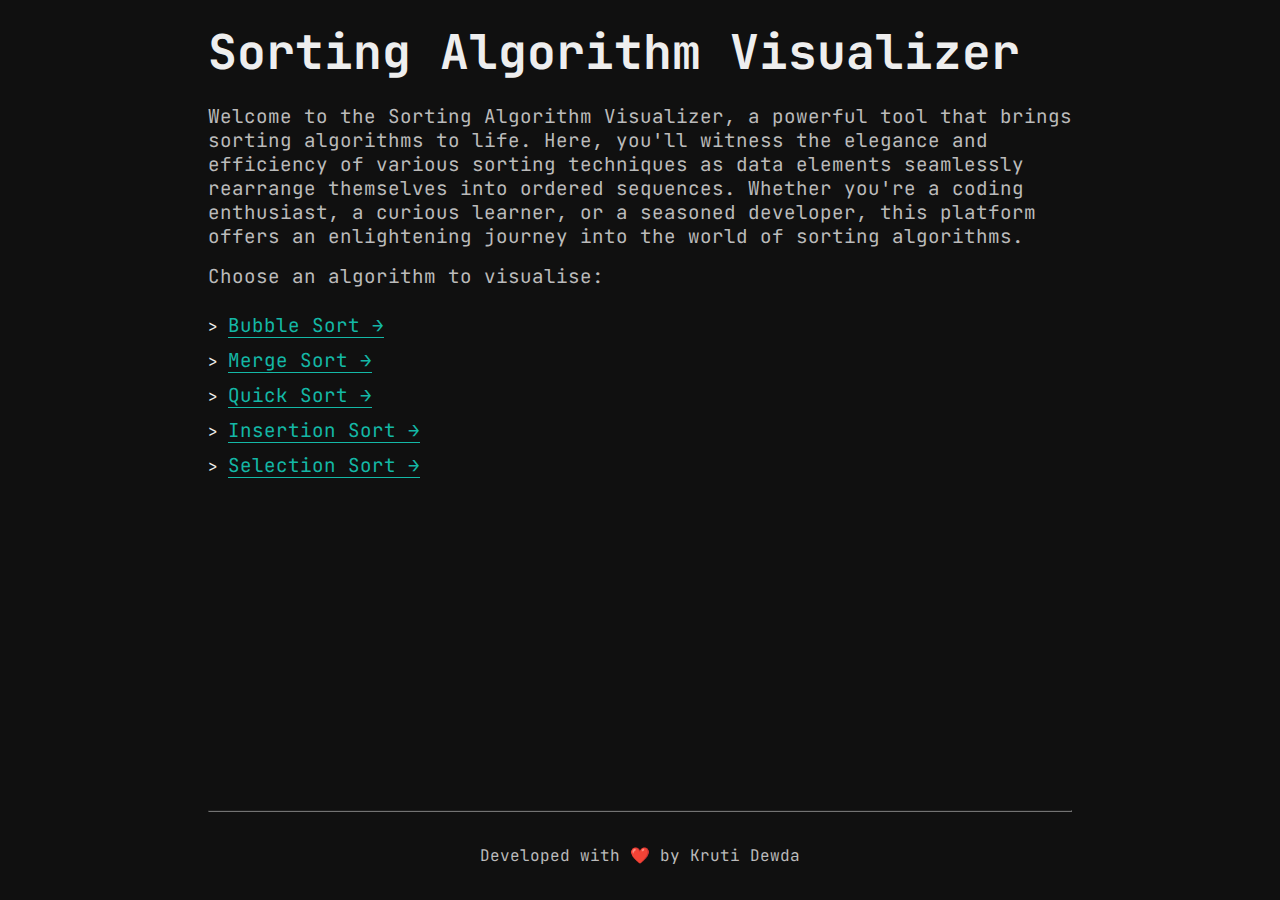
<file: index.html>
<!DOCTYPE html>
<html lang="en">

<head>
    <meta charset="UTF-8">
    <meta http-equiv="X-UA-Compatible" content="IE=edge">
    <meta name="viewport" content="width=device-width, initial-scale=1.0">
    <link rel="stylesheet" href="globals.css">
    <title>Sorting Algorithm Visualizer</title>
</head>
<style>
    .sorting-button {
        font-size: 1.2rem;
        text-underline-offset: 0.3rem;
        background-color: var(--background);
        border: none;

        text-decoration: underline;
        color: var(--primary);
        cursor: pointer;
        transition: all 0.2s ease-in-out;
    }

    @media screen and (min-width: 768px) {
        .container {
            width: 80%;
        }

    }

    ul {
        list-style: none;
        text-indent: 0;
        list-style-type: none;
        margin: 0;
        padding: 0;
    }

    li {
        margin: 0.5rem 0;
        text-indent: 0;
        padding: 0;
    }

    .sorting-button:hover {
        color: var(--secondary);
    }
</style>

<body>
    <div class="container">
        <header>
            <h1>Sorting Algorithm Visualizer</h1>
            <p class="text-muted">Welcome to the Sorting Algorithm Visualizer, a powerful tool that brings sorting
                algorithms to life.
                Here, you'll witness the elegance and efficiency of various sorting techniques as data elements
                seamlessly rearrange themselves into ordered sequences. Whether you're a coding enthusiast, a curious
                learner, or a seasoned developer, this platform offers an enlightening journey into the world of sorting
                algorithms.</p>
            <p class="text-muted">Choose an algorithm to visualise: </p>
        </header>
        <ul>
            <li>
                &gt; <button class="sorting-button" id="bubble-sort">
                    Bubble Sort &rarr;</button>
            </li>
            <li>
                &gt; <button class="sorting-button" id="merge-sort">Merge
                    Sort &rarr;</button>
            </li>
            <li>
                &gt; <button class="sorting-button" id="quick-sort">Quick
                    Sort &rarr;</button>
            </li>
            <li>
                &gt; <button class="sorting-button" id="insertion-sort">Insertion Sort &rarr;</button>
            </li>
            <li>
                &gt; <button class="sorting-button" id="selection-sort">Selection Sort &rarr;</button>
            </li>

        </ul>
        <footer>
            <hr>
            <p>Developed with ❤️ by Kruti Dewda</p>
        </footer>
    </div>
</body>
<script>
    document.getElementById("bubble-sort").addEventListener("click", () => {
        window.location.href = "bubble-sort.html";
    });
    document.getElementById("merge-sort").addEventListener("click", () => {
        window.location.href = "merge-sort.html";
    });
    document.getElementById("quick-sort").addEventListener("click", () => {
        window.location.href = "quick-sort.html";
    });
    document.getElementById("insertion-sort").addEventListener("click", () => {
        window.location.href = "insertion-sort.html";
    });
    document.getElementById("selection-sort").addEventListener("click", () => {
        window.location.href = "selection-sort.html";
    });
</script>

</html>
</file>
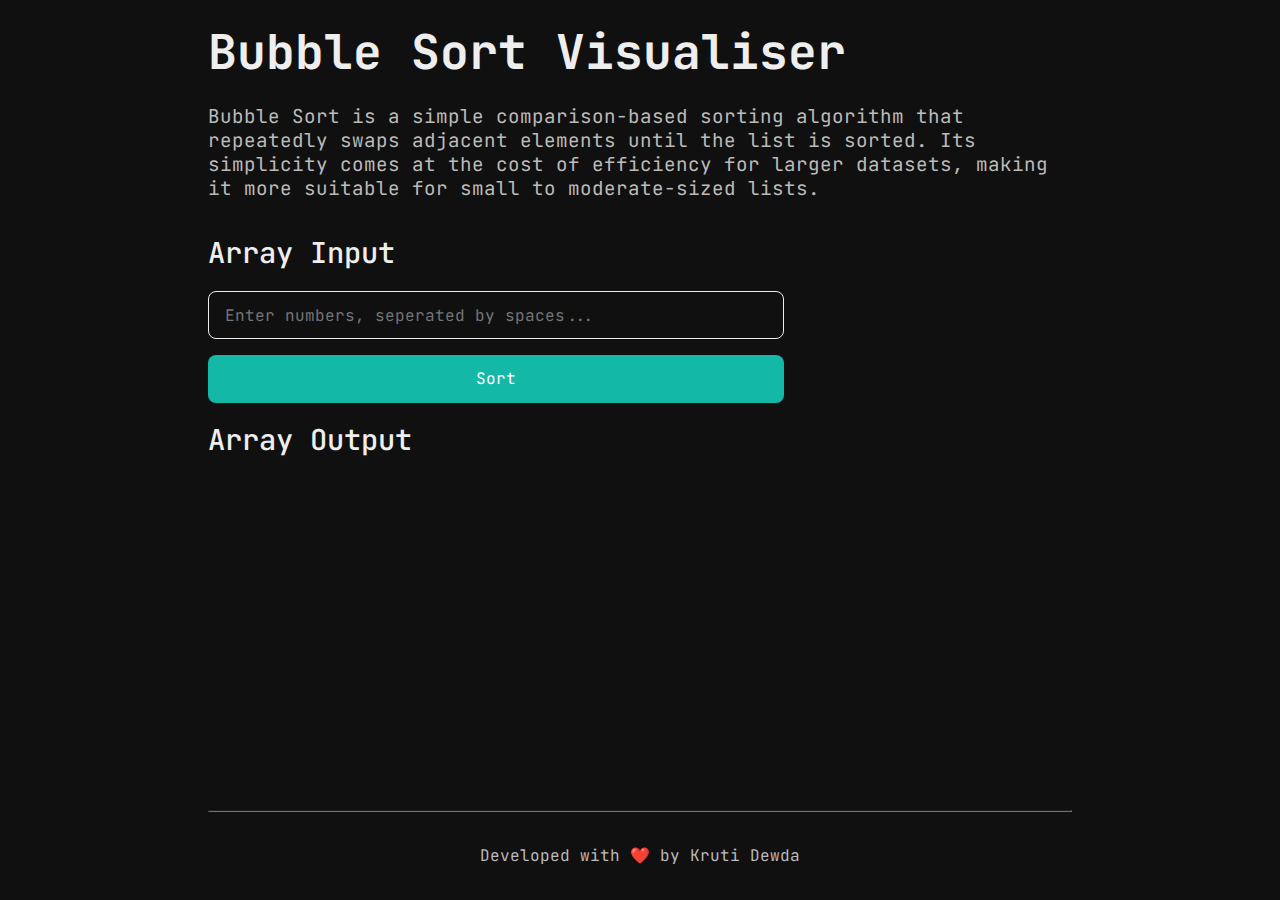
<file: bubble-sort.html>
<!DOCTYPE html>
<html lang="en">

<head>
    <meta charset="UTF-8">
    <meta http-equiv="X-UA-Compatible" content="IE=edge">
    <meta name="viewport" content="width=device-width, initial-scale=1.0">
    <link rel="stylesheet" href="globals.css">
    <title>Bubble Sort</title>
</head>

<body>
    <div class="container">
        <header>
            <h1 class="title">Bubble Sort Visualiser</h1>
            <p class="text-muted">Bubble Sort is a simple comparison-based sorting algorithm that repeatedly swaps
                adjacent
                elements until the list is sorted. Its simplicity comes at the cost of efficiency for larger datasets,
                making it more suitable for small to moderate-sized lists.</p>
        </header>
        <h2>Array Input</h2>
        <input class="array-input" id="array-input" placeholder="Enter numbers, seperated by spaces...">
        <button class="submit-array" id="submit-array">Sort</button>
        <div class="input-error" id="input-error"></div>
        <h2>Array Output</h2>
        <div class="array" id="array"></div>
        <div class="status" id="status"></div>
        <footer>
            <hr>
            <p>Developed with ❤️ by Kruti Dewda</p>
        </footer>
    </div>
    <script>
        const sleep = async (ms) => {
            return new Promise(resolve => setTimeout(resolve, ms));
        }
        const parseArrayInput = (inputStr) => {
            const tokens = inputStr.trim().split(/\s+/);
            const array = tokens.map(elem => parseFloat(elem));
            if (array.length !== tokens.length || array.some(elem => isNaN(elem)))
                return null;
            return array;
        }
        const insertArrayToHtml = (array) => {
            const html = '<div class="array-element">' +
                array.join('</div><div class="array-element">') +
                '</div>';
            document.getElementById('array').innerHTML = html;
        }
        const highlightElements = (i, j, additionalClass) => {
            const array = document.getElementById('array').children;
            array[i].classList.add(additionalClass);
            array[j].classList.add(additionalClass);
        }
        const setStatus = (status) => {
            const statusElem = document.getElementById('status');
            statusElem.innerHTML = status === 'comparing' ? 'Comparing...' : 'Swapping...';
            statusElem.className = status;
        }
        const bubbleSort = async () => {
            const array = parseArrayInput(document.getElementById('array-input').value);
            if (!array) {
                document.getElementById('input-error').innerHTML = 'Incorrect input!';
                return;
            }
            document.getElementById('input-error').innerHTML = '';
            const n = array.length;
            for (let i = n - 1; i > 0; i--)
                for (let j = 0; j < i; j++) {
                    insertArrayToHtml(array);
                    highlightElements(j, j + 1, 'compared');
                    setStatus('comparing');
                    await sleep(1000);
                    if (array[j] > array[j + 1]) {
                        [array[j], array[j + 1]] = [array[j + 1], array[j]];
                        insertArrayToHtml(array);
                        highlightElements(j, j + 1, 'swapped');
                        setStatus('swapping');
                        await sleep(1000);
                    }

                }
            insertArrayToHtml(array);
            document.getElementById('status').innerHTML = '';
        }
        document.getElementById('submit-array').addEventListener('click', bubbleSort);
    </script>
</body>

</html>
</file>
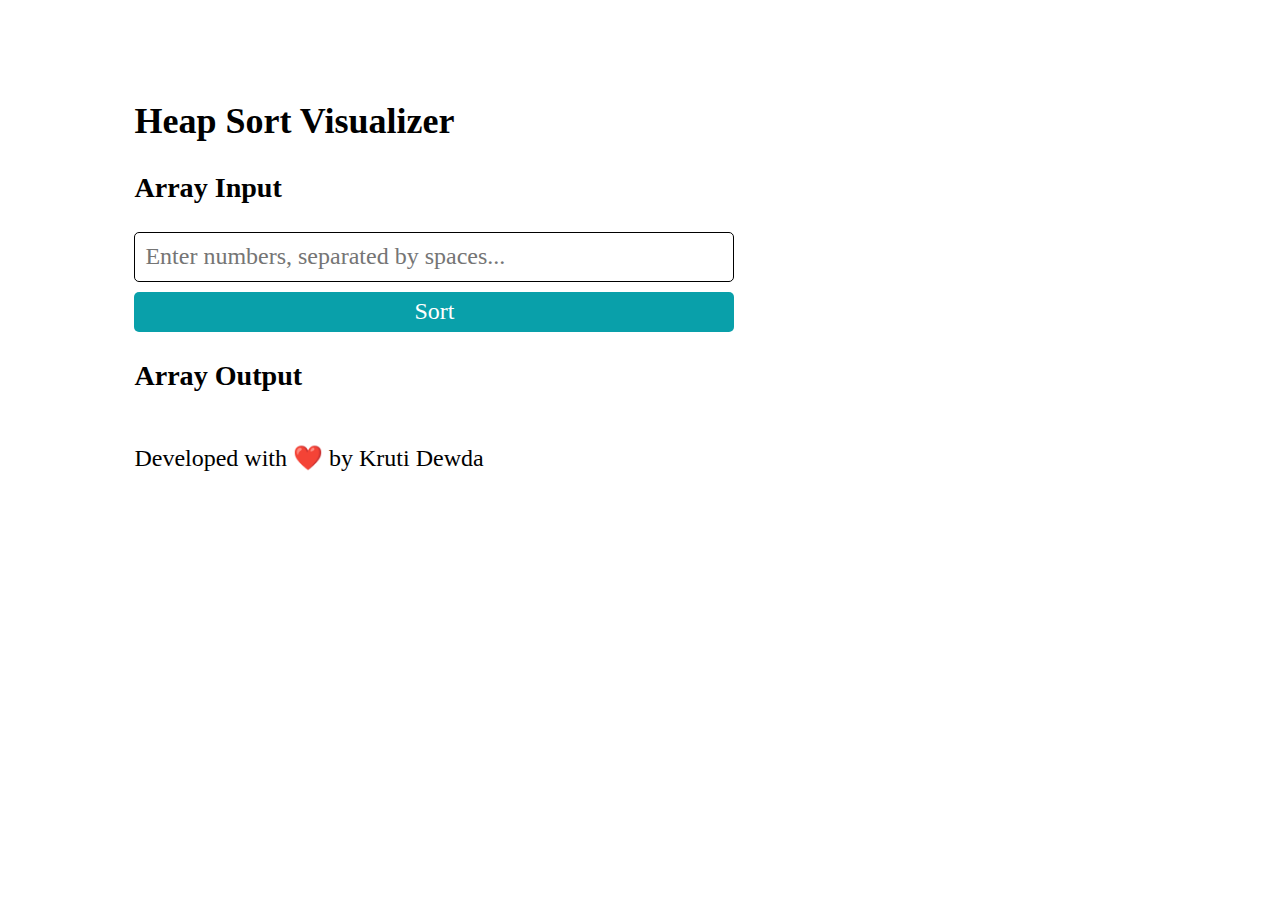
<file: heap-sort.html>
<!DOCTYPE html>
<html lang="en">
<head>
    <meta charset="UTF-8">
    <meta http-equiv="X-UA-Compatible" content="IE=edge">
    <meta name="viewport" content="width=device-width, initial-scale=1.0">
    <title>Heap Sort Visualizer</title>
</head>
<style>
    body {
        font-size: 1.5rem;
    }
    .container {
        margin-top: 100px;
        margin-right: auto;
        margin-left: auto;
        width: 80%;
        min-width: 360px;
    }
    .array-input-lable {
        display: block;
        margin-bottom: 10px;
    }
    .array-input {
        display: block;
        height: 50px;
        box-sizing: border-box;
        outline: none;
        width: 600px;
        max-width: 100%;
        padding-left: 10px;
        border-radius: 5px;
        border: 1px solid black;
        font: inherit;
        margin-bottom: 10px;
    }
    .submit-array {
        height: 40px;
        border-radius: 5px;
        border: none;
        color: white;
        background-color: #09a0aa;
        font: inherit;
        width: 600px;
        max-width: 100%;
    }
    .submit-array:hover {
        background-color: #06585e;
        transform: scale(1.02);
    }
    .array-input:focus {
        border: 1px solid #09a0aa;
        box-shadow: 0 0 5px #09a0aa;
    }
    .input-error {
        color: red;
    }
    .array {
        display: flex;
        flex-wrap: wrap;
        margin-bottom: 10px;
    }
    .array-element {
        box-sizing: border-box;
        height: 50px;
        padding: 10px;
        border: 1px solid black;
        border-radius: 5px;
        margin-right: 10px;
        margin-bottom: 10px;
    }
    .array-element.sorted {
        background-color: #8bc34a;
    }
    .array-element.comparing {
        border-color: blue;
        box-shadow: 0 0 5px blue;
    }
    .swapping {
        color: blue;
    }
</style>
<body>
    <div class="container">
        <h2>Heap Sort Visualizer</h2>
        <h3>Array Input</h3>
        <input class="array-input" id="array-input" placeholder="Enter numbers, separated by spaces...">
        <button class="submit-array" id="submit-array">Sort</button>
        <div class="input-error" id="input-error"></div>
        <h3>Array Output</h3>
        <div class="array" id="array"></div>
        <div class="status" id="status"></div>
        <p>Developed with ❤️ by Kruti Dewda</p>
    </div>
    <script>
        const sleep = async (ms) => {
            return new Promise(resolve => setTimeout(resolve, ms));
        }
        const parseArrayInput = (inputStr) => {
            const tokens = inputStr.trim().split(/\s+/);
            const array = tokens.map(elem => parseFloat(elem));
            if (array.length !== tokens.length || array.some(elem => isNaN(elem)))
                return null;
            return array;
        }
        const insertArrayToHtml = (array) => {
            const html = '<div class="array-element">' +
                array.join('</div><div class="array-element">') +
                '</div>';
            document.getElementById('array').innerHTML = html;
        }
        const highlightElements = (start, end, additionalClass) => {
            const array = document.getElementById('array').children;
            for (let i = start; i <= end; i++) {
                array[i].classList.add(additionalClass);
            }
        }
        const setStatus = (status) => {
            const statusElem = document.getElementById('status');
            statusElem.innerHTML = status === 'swapping' ? 'Swapping...' : '';
            statusElem.className = status;
        }
        const heapify = async (arr, n, i) => {
            let largest = i;
            let left = 2 * i + 1;
            let right = 2 * i + 2;

            if (left < n && arr[left] > arr[largest]) {
                largest = left;
            }

            if (right < n && arr[right] > arr[largest]) {
                largest = right;
            }

            if (largest !== i) {
                [arr[i], arr[largest]] = [arr[largest], arr[i]];
                insertArrayToHtml(arr);
                highlightElements(i, largest, 'comparing');
                setStatus('swapping');
                await sleep(1000);
                await heapify(arr, n, largest);
            }
        }
        const heapSort = async (arr) => {
            const n = arr.length;

            for (let i = Math.floor(n / 2) - 1; i >= 0; i--) {
                await heapify(arr, n, i);
            }

            for (let i = n - 1; i > 0; i--) {
                [arr[0], arr[i]] = [arr[i], arr[0]];
                insertArrayToHtml(arr);
                highlightElements(0, i, 'comparing');
                setStatus('swapping');
                await sleep(1000);
                await heapify(arr, i, 0);
            }
        }
        const heapSortWrapper = async () => {
            const array = parseArrayInput(document.getElementById('array-input').value);
            if (!array) {
                document.getElementById('input-error').innerHTML = 'Incorrect input!';
                return;
            }
            document.getElementById('input-error').innerHTML = '';
            await heapSort(array);
            insertArrayToHtml(array);
            document.getElementById('status').innerHTML = '';
        }
        document.getElementById('submit-array').addEventListener('click', heapSortWrapper);
    </script>
</body>
</html>
</file>
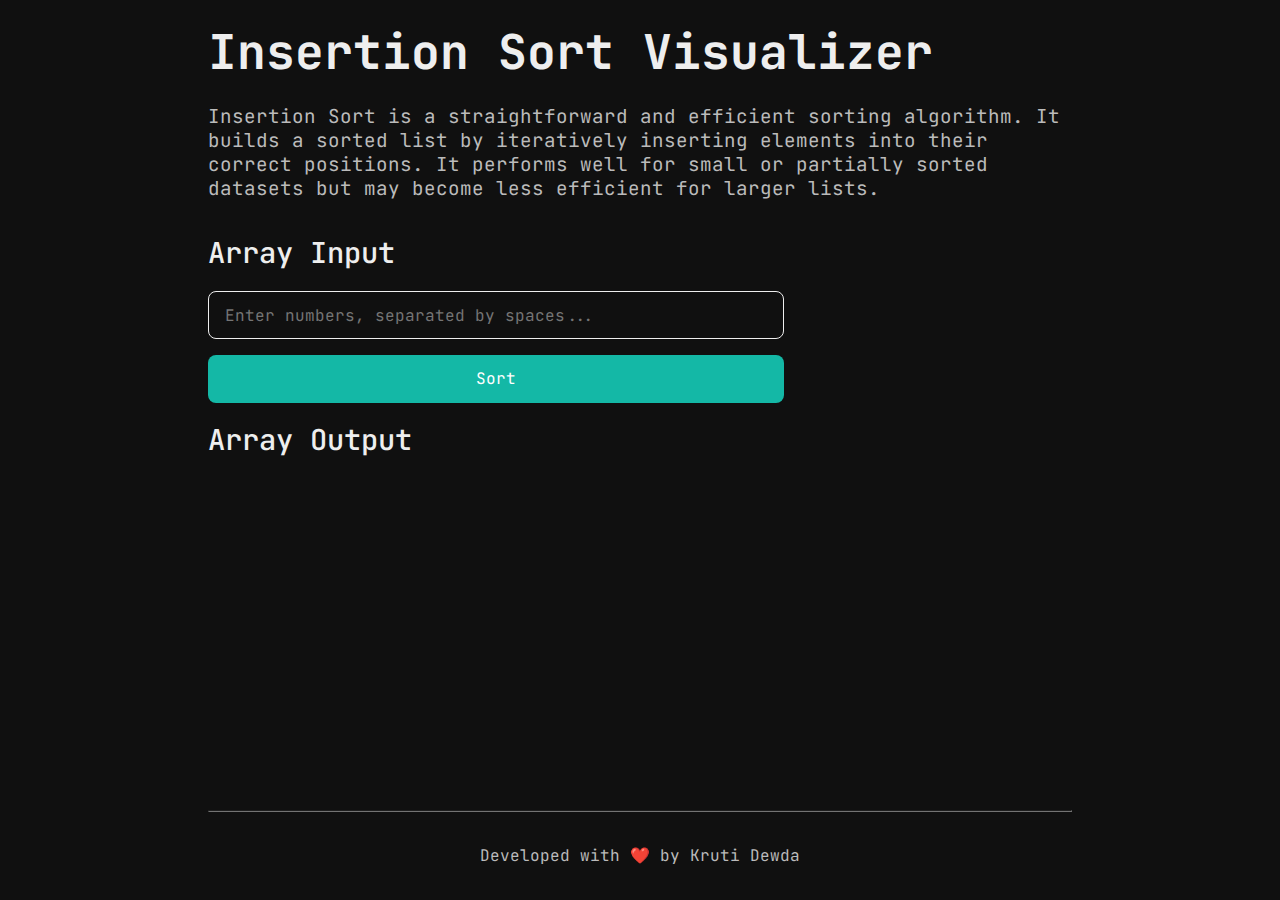
<file: insertion-sort.html>
<!DOCTYPE html>
<html lang="en">

<head>
    <meta charset="UTF-8">
    <meta http-equiv="X-UA-Compatible" content="IE=edge">
    <meta name="viewport" content="width=device-width, initial-scale=1.0">
    <link rel="stylesheet" href="globals.css">
    <title>Insertion Sort Visualizer</title>
</head>
<style>
    .array-element.sorted {
        background-color: #8bc34a;
    }

    .array-element.comparing {
        border-color: var(--primary);
        box-shadow: 0 0 5px var(--primary);
    }

    .shifting {
        color: var(--primary);
    }
</style>

<body>
    <div class="container">
        <header>
            <h1>Insertion Sort Visualizer</h1>
            <p class="text-muted">Insertion Sort is a straightforward and efficient sorting algorithm. It builds a
                sorted list by iteratively inserting elements into their correct positions. It performs well for small
                or partially sorted datasets but may become less efficient for larger lists.</p>
        </header>
        <h2>Array Input</h2>
        <input class="array-input" id="array-input" placeholder="Enter numbers, separated by spaces...">
        <button class="submit-array" id="submit-array">Sort</button>
        <div class="input-error" id="input-error"></div>
        <h2>Array Output</h2>
        <div class="array" id="array"></div>
        <div class="status" id="status"></div>
        <footer>
            <hr>
            <p>Developed with ❤️ by Kruti Dewda</p>
        </footer>
    </div>
    <script>
        const sleep = async (ms) => {
            return new Promise(resolve => setTimeout(resolve, ms));
        }
        const parseArrayInput = (inputStr) => {
            const tokens = inputStr.trim().split(/\s+/);
            const array = tokens.map(elem => parseFloat(elem));
            if (array.length !== tokens.length || array.some(elem => isNaN(elem)))
                return null;
            return array;
        }
        const insertArrayToHtml = (array) => {
            const html = '<div class="array-element">' +
                array.join('</div><div class="array-element">') +
                '</div>';
            document.getElementById('array').innerHTML = html;
        }
        const highlightElements = (start, end, additionalClass) => {
            const array = document.getElementById('array').children;
            for (let i = start; i <= end; i++) {
                array[i].classList.add(additionalClass);
            }
        }
        const setStatus = (status) => {
            const statusElem = document.getElementById('status');
            statusElem.innerHTML = status === 'shifting' ? 'Shifting...' : '';
            statusElem.className = status;
        }
        const insertionSort = async (arr) => {
            const n = arr.length;
            for (let i = 1; i < n; i++) {
                const key = arr[i];
                let j = i - 1;

                while (j >= 0 && arr[j] > key) {
                    arr[j + 1] = arr[j];
                    insertArrayToHtml(arr);
                    highlightElements(j, j + 1, 'comparing');
                    setStatus('shifting');
                    await sleep(1000);
                    j--;
                }

                arr[j + 1] = key;
                insertArrayToHtml(arr);
                setStatus('shifting');
                await sleep(1000);
            }
        }
        const insertionSortWrapper = async () => {
            const array = parseArrayInput(document.getElementById('array-input').value);
            if (!array) {
                document.getElementById('input-error').innerHTML = 'Incorrect input!';
                return;
            }
            document.getElementById('input-error').innerHTML = '';
            await insertionSort(array);
            insertArrayToHtml(array);
            document.getElementById('status').innerHTML = '';
        }
        document.getElementById('submit-array').addEventListener('click', insertionSortWrapper);
    </script>
</body>

</html>
</file>
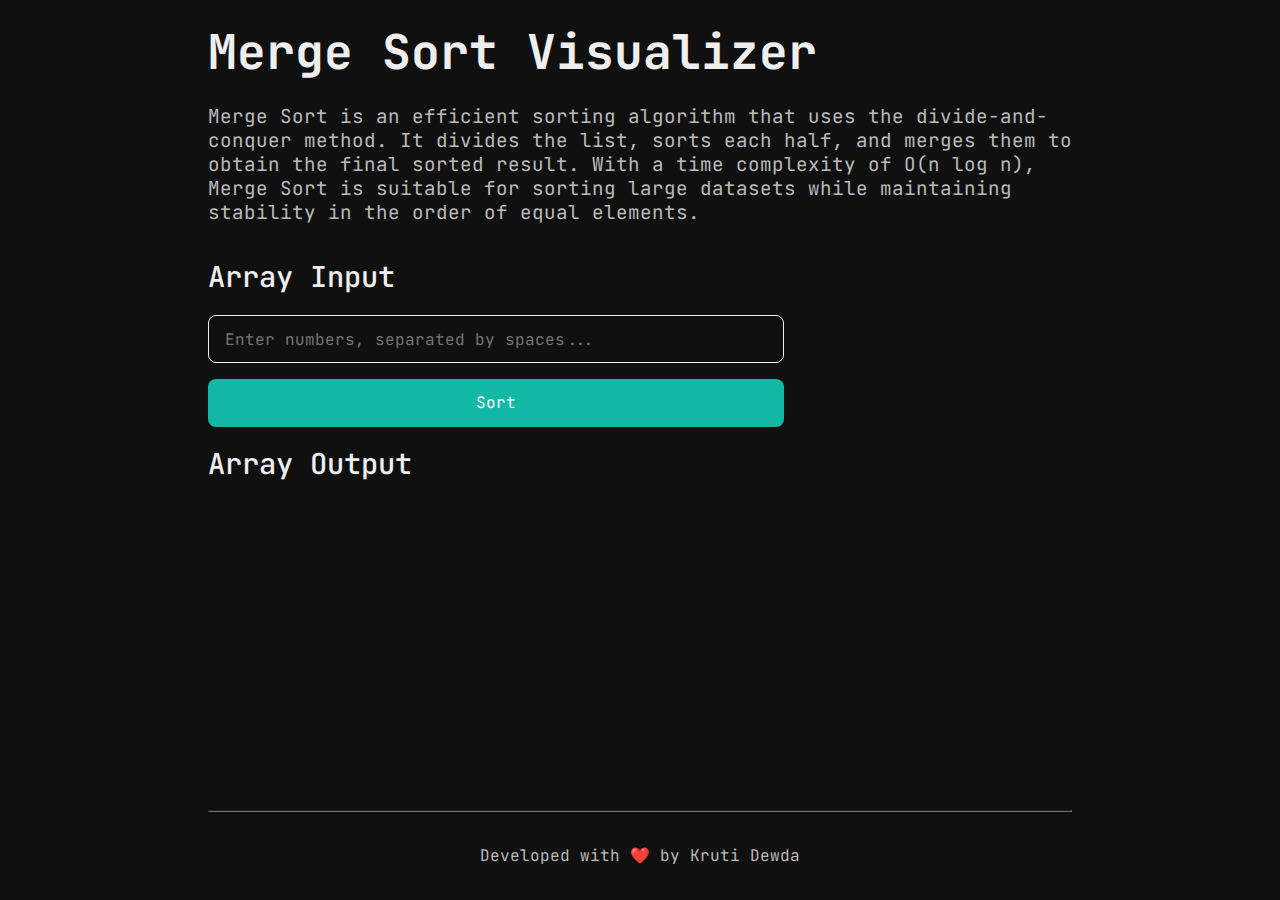
<file: merge-sort.html>
<!DOCTYPE html>
<html lang="en">

<head>
    <meta charset="UTF-8">
    <meta http-equiv="X-UA-Compatible" content="IE=edge">
    <meta name="viewport" content="width=device-width, initial-scale=1.0">
    <link rel="stylesheet" href="globals.css">
    <title>Merge Sort Visualizer</title>
</head>

<body>
    <div class="container">
        <header>
            <h1>Merge Sort Visualizer</h1>
            <p class="text-muted">Merge Sort is an efficient sorting algorithm that uses the divide-and-conquer method.
                It divides the list, sorts each half, and merges them to obtain the final sorted result. With a time
                complexity of O(n log n), Merge Sort is suitable for sorting large datasets while maintaining stability
                in the order of equal elements.</p>
        </header>
        <h2>Array Input</h2>
        <input class="array-input" id="array-input" placeholder="Enter numbers, separated by spaces...">
        <button class="submit-array" id="submit-array">Sort</button>
        <div class="input-error" id="input-error"></div>
        <h2>Array Output</h2>
        <div class="array" id="array"></div>
        <div class="status" id="status"></div>
        <footer>
            <hr>
            <p>Developed with ❤️ by Kruti Dewda</p>
        </footer>
    </div>
    <script>
        const sleep = async (ms) => {
            return new Promise(resolve => setTimeout(resolve, ms));
        }
        const parseArrayInput = (inputStr) => {
            const tokens = inputStr.trim().split(/\s+/);
            const array = tokens.map(elem => parseFloat(elem));
            if (array.length !== tokens.length || array.some(elem => isNaN(elem)))
                return null;
            return array;
        }
        const insertArrayToHtml = (array) => {
            const html = '<div class="array-element">' +
                array.join('</div><div class="array-element">') +
                '</div>';
            document.getElementById('array').innerHTML = html;
        }
        const highlightElements = (start, end, additionalClass) => {
            const array = document.getElementById('array').children;
            for (let i = start; i <= end; i++) {
                array[i].classList.add(additionalClass);
            }
        }
        const setStatus = (status) => {
            const statusElem = document.getElementById('status');
            statusElem.innerHTML = status === 'merging' ? 'Merging...' : '';
            statusElem.className = status;
        }
        const mergeSort = async (arr, start, end) => {
            if (start < end) {
                const mid = Math.floor((start + end) / 2);
                await mergeSort(arr, start, mid);
                await mergeSort(arr, mid + 1, end);
                await merge(arr, start, mid, end);
            } else {
                insertArrayToHtml(arr);
                document.getElementById('array').children[start].classList.add('sorted');
                await sleep(1000);
            }
        }
        const merge = async (arr, start, mid, end) => {
            const leftArr = arr.slice(start, mid + 1);
            const rightArr = arr.slice(mid + 1, end + 1);

            let i = 0;
            let j = 0;
            let k = start;

            while (i < leftArr.length && j < rightArr.length) {
                insertArrayToHtml(arr);
                highlightElements(start + i, end - (rightArr.length - j), 'comparing');
                setStatus('merging');
                await sleep(1000);

                if (leftArr[i] <= rightArr[j]) {
                    arr[k] = leftArr[i];
                    i++;
                } else {
                    arr[k] = rightArr[j];
                    j++;
                }
                insertArrayToHtml(arr);
                setStatus('merging');
                await sleep(1000);

                k++;
            }

            while (i < leftArr.length) {
                arr[k] = leftArr[i];
                insertArrayToHtml(arr);
                setStatus('merging');
                await sleep(1000);

                i++;
                k++;
            }

            while (j < rightArr.length) {
                arr[k] = rightArr[j];
                insertArrayToHtml(arr);
                setStatus('merging');
                await sleep(1000);

                j++;
                k++;
            }
        }
        const mergeSortWrapper = async () => {
            const array = parseArrayInput(document.getElementById('array-input').value);
            if (!array) {
                document.getElementById('input-error').innerHTML = 'Incorrect input!';
                return;
            }
            document.getElementById('input-error').innerHTML = '';
            await mergeSort(array, 0, array.length - 1);
            insertArrayToHtml(array);
            document.getElementById('status').innerHTML = '';
        }
        document.getElementById('submit-array').addEventListener('click', mergeSortWrapper);
    </script>
</body>

</html>
</file>
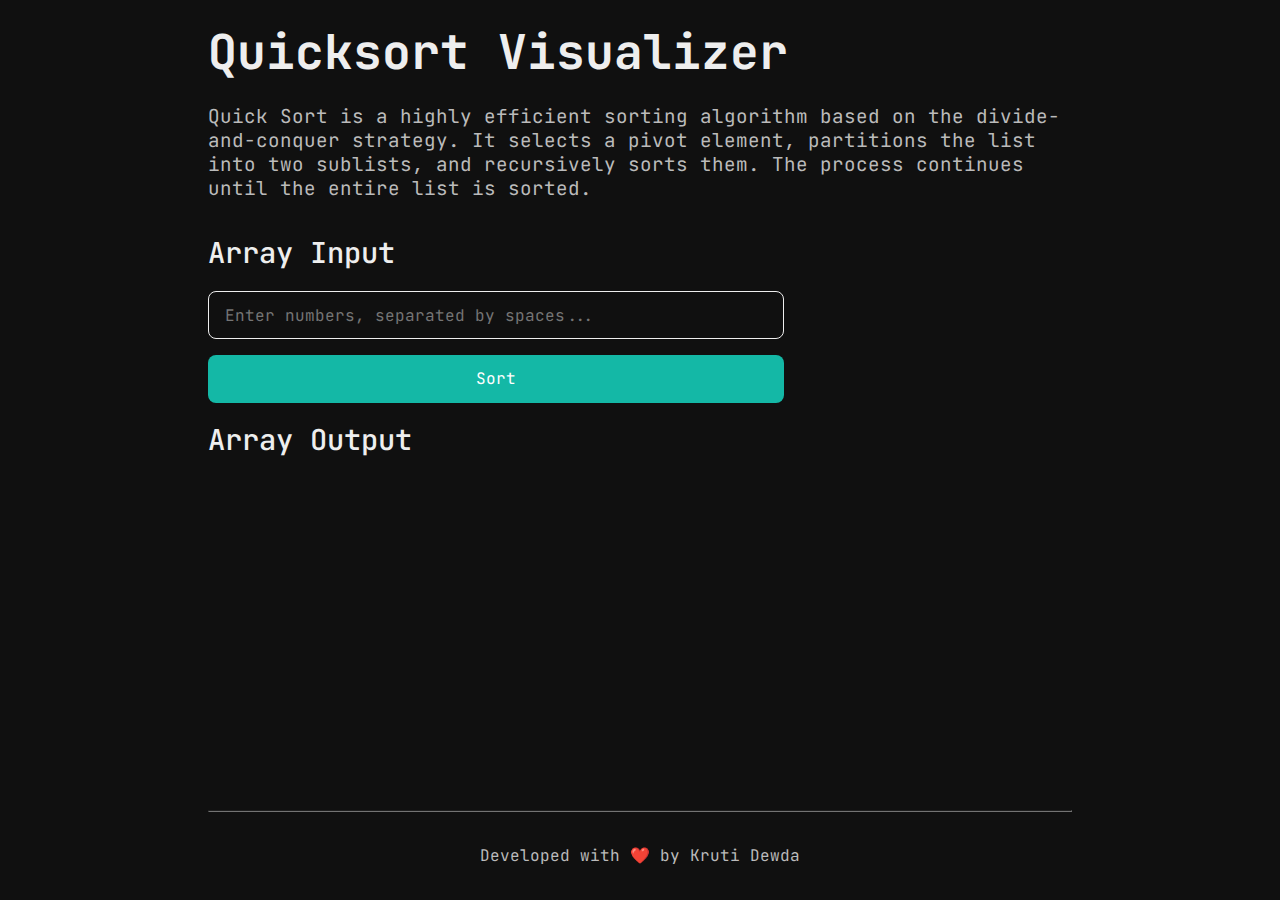
<file: quick-sort.html>
<!DOCTYPE html>
<html lang="en">

<head>
    <meta charset="UTF-8">
    <meta http-equiv="X-UA-Compatible" content="IE=edge">
    <meta name="viewport" content="width=device-width, initial-scale=1.0">
    <link rel="stylesheet" href="globals.css">
    <title>Quicksort Visualizer</title>
</head>
<style>
    .array-element.pivot {
        background-color: #f7a240;
    }

    .array-element.sorted {
        background-color: #8bc34a;
    }

    .array-element.comparing {
        border-color: var(--primary);
        box-shadow: 0 0 5px var(--primary);
    }

    .array-element.swapped {
        border-color: red;
        box-shadow: 0 0 5px red;
    }
</style>

<body>
    <div class="container">
        <header>
            <h1>Quicksort Visualizer</h1>
            <p class="text-muted">Quick Sort is a highly efficient sorting algorithm based on the divide-and-conquer
                strategy. It selects a pivot element, partitions the list into two sublists, and recursively sorts them.
                The process continues until the entire list is sorted.</p>
        </header>
        <h2>Array Input</h2>
        <input class="array-input" id="array-input" placeholder="Enter numbers, separated by spaces...">
        <button class="submit-array" id="submit-array">Sort</button>
        <div class="input-error" id="input-error"></div>
        <h2>Array Output</h2>
        <div class="array" id="array"></div>
        <div class="status" id="status"></div>
        <footer>
            <hr>
            <p>Developed with ❤️ by Kruti Dewda</p>
        </footer>
    </div>
    <script>
        const sleep = async (ms) => {
            return new Promise(resolve => setTimeout(resolve, ms));
        }
        const parseArrayInput = (inputStr) => {
            const tokens = inputStr.trim().split(/\s+/);
            const array = tokens.map(elem => parseFloat(elem));
            if (array.length !== tokens.length || array.some(elem => isNaN(elem)))
                return null;
            return array;
        }
        const insertArrayToHtml = (array) => {
            const html = '<div class="array-element">' +
                array.join('</div><div class="array-element">') +
                '</div>';
            document.getElementById('array').innerHTML = html;
        }
        const highlightElements = (i, j, additionalClass) => {
            const array = document.getElementById('array').children;
            array[i].classList.add(additionalClass);
            array[j].classList.add(additionalClass);
        }
        const setStatus = (status) => {
            const statusElem = document.getElementById('status');
            statusElem.innerHTML = status === 'comparing' ? 'Comparing...' : 'Swapping...';
            statusElem.className = status;
        }
        const quicksort = async (arr, low, high) => {
            if (low < high) {
                const pivotIndex = await partition(arr, low, high);
                await quicksort(arr, low, pivotIndex - 1);
                await quicksort(arr, pivotIndex + 1, high);
            } else {
                insertArrayToHtml(arr);
                for (let i = low; i <= high; i++) {
                    const array = document.getElementById('array').children;
                    array[i].classList.add('sorted');
                }
                await sleep(1000);
            }
        }
        const partition = async (arr, low, high) => {
            const pivot = arr[high];
            let i = low - 1;
            for (let j = low; j < high; j++) {
                insertArrayToHtml(arr);
                highlightElements(j, high, 'comparing');
                setStatus('comparing');
                await sleep(1000);
                if (arr[j] < pivot) {
                    i++;
                    [arr[i], arr[j]] = [arr[j], arr[i]];
                    insertArrayToHtml(arr);
                    highlightElements(i, j, 'swapped');
                    setStatus('swapping');
                    await sleep(1000);
                }
            }
            [arr[i + 1], arr[high]] = [arr[high], arr[i + 1]];
            insertArrayToHtml(arr);
            highlightElements(i + 1, high, 'swapped');
            setStatus('swapping');
            await sleep(1000);
            return i + 1;
        }
        const quicksortWrapper = async () => {
            const array = parseArrayInput(document.getElementById('array-input').value);
            if (!array) {
                document.getElementById('input-error').innerHTML = 'Incorrect input!';
                return;
            }
            document.getElementById('input-error').innerHTML = '';
            await quicksort(array, 0, array.length - 1);
            insertArrayToHtml(array);
            document.getElementById('status').innerHTML = '';
        }
        document.getElementById('submit-array').addEventListener('click', quicksortWrapper);
    </script>
</body>

</html>
</file>
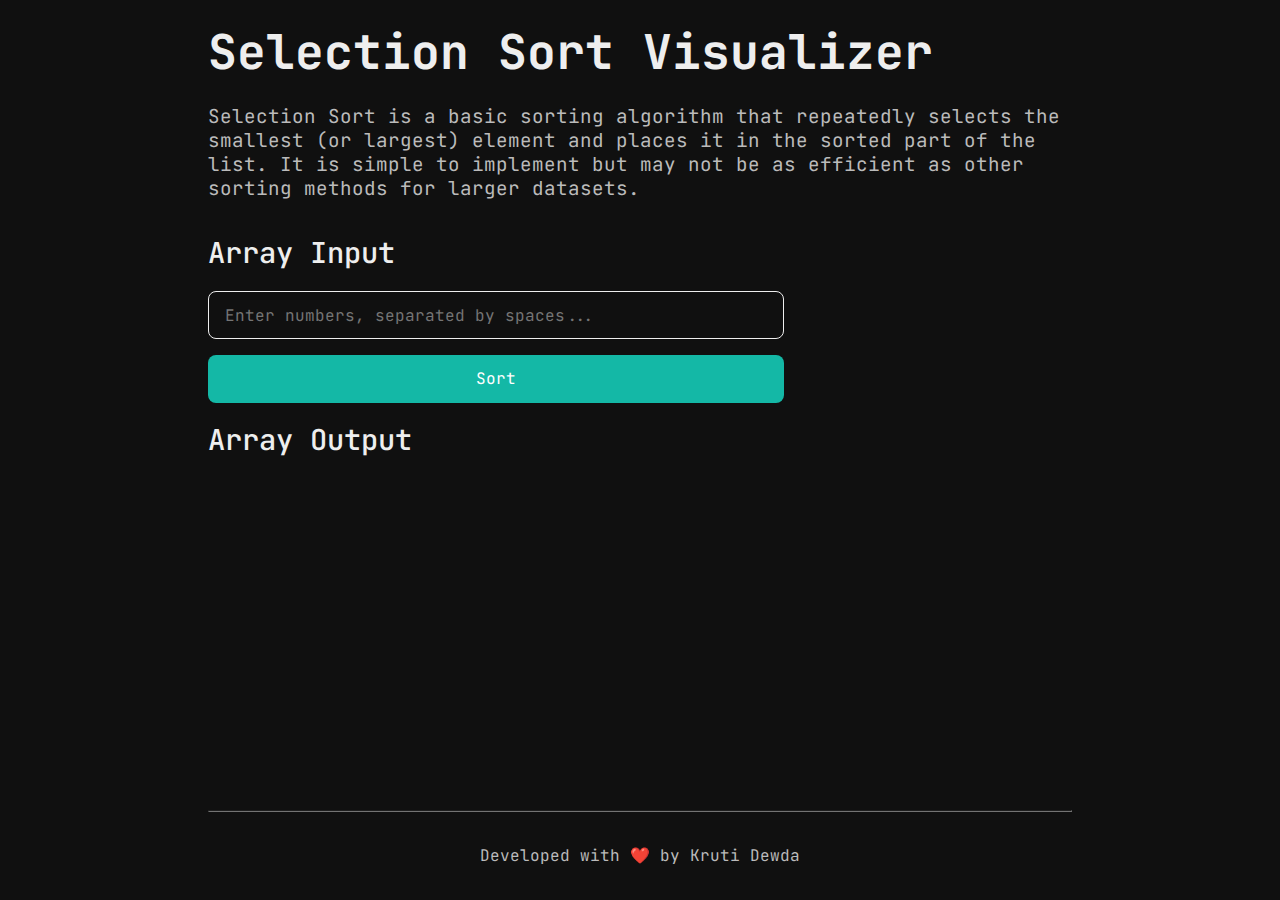
<file: selection-sort.html>
<!DOCTYPE html>
<html lang="en">

<head>
    <meta charset="UTF-8">
    <meta http-equiv="X-UA-Compatible" content="IE=edge">
    <meta name="viewport" content="width=device-width, initial-scale=1.0">
    <link rel="stylesheet" href="globals.css">
    <title>Selection Sort Visualizer</title>
</head>
<style>
    .array-element.sorted {
        background-color: #8bc34a;
    }

    .array-element.comparing {
        border-color: var(--primary);
        box-shadow: 0 0 5px var(--primary);
    }

    .swapping {
        color: var(--primary);
    }
</style>

<body>
    <div class="container">
        <header>
            <h1>Selection Sort Visualizer</h1>
            <p class="text-muted">Selection Sort is a basic sorting algorithm that repeatedly selects the smallest (or
                largest) element and places it in the sorted part of the list. It is simple to implement but may not be
                as efficient as other sorting methods for larger datasets.</p>
        </header>
        <h2>Array Input</h2>
        <input class="array-input" id="array-input" placeholder="Enter numbers, separated by spaces...">
        <button class="submit-array" id="submit-array">Sort</button>
        <div class="input-error" id="input-error"></div>
        <h2>Array Output</h2>
        <div class="array" id="array"></div>
        <div class="status" id="status"></div>
        <footer>
            <hr>
            <p>Developed with ❤️ by Kruti Dewda</p>
        </footer>
    </div>
    <script>
        const sleep = async (ms) => {
            return new Promise(resolve => setTimeout(resolve, ms));
        }
        const parseArrayInput = (inputStr) => {
            const tokens = inputStr.trim().split(/\s+/);
            const array = tokens.map(elem => parseFloat(elem));
            if (array.length !== tokens.length || array.some(elem => isNaN(elem)))
                return null;
            return array;
        }
        const insertArrayToHtml = (array) => {
            const html = '<div class="array-element">' +
                array.join('</div><div class="array-element">') +
                '</div>';
            document.getElementById('array').innerHTML = html;
        }
        const highlightElements = (i, j, additionalClass) => {
            const array = document.getElementById('array').children;
            array[i].classList.add(additionalClass);
            array[j].classList.add(additionalClass);
        }
        const setStatus = (status) => {
            const statusElem = document.getElementById('status');
            statusElem.innerHTML = status === 'swapping' ? 'Swapping...' : '';
            statusElem.className = status;
        }
        const selectionSort = async (arr) => {
            const n = arr.length;
            for (let i = 0; i < n - 1; i++) {
                let minIndex = i;
                for (let j = i + 1; j < n; j++) {
                    insertArrayToHtml(arr);
                    highlightElements(j, minIndex, 'comparing');
                    setStatus('swapping');
                    await sleep(1000);
                    if (arr[j] < arr[minIndex]) {
                        minIndex = j;
                    }
                }
                [arr[i], arr[minIndex]] = [arr[minIndex], arr[i]];
                insertArrayToHtml(arr);
                highlightElements(i, minIndex, 'comparing');
                setStatus('swapping');
                await sleep(1000);
            }
        }
        const selectionSortWrapper = async () => {
            const array = parseArrayInput(document.getElementById('array-input').value);
            if (!array) {
                document.getElementById('input-error').innerHTML = 'Incorrect input!';
                return;
            }
            document.getElementById('input-error').innerHTML = '';
            await selectionSort(array);
            insertArrayToHtml(array);
            document.getElementById('status').innerHTML = '';
        }
        document.getElementById('submit-array').addEventListener('click', selectionSortWrapper);
    </script>
</body>

</html>
</file>
<file: globals.css>
@import url("https://fonts.googleapis.com/css2?family=JetBrains+Mono:wght@400;500;700&display=swap");

* {
  font-size: 16px;
  font-family: "JetBrains Mono", monospace;
  box-sizing: border-box;
  margin: 0;
  padding: 0;
  --background: #101010;
  --foreground: #eeeeee;
  --foreground-muted: #bbbbbb;
  --primary: #14b8a6;
  --secondary: #0d9488;
}
body {
  background-color: var(--background);
  color: var(--foreground);
  line-height: 1.5;
  -webkit-font-smoothing: antialiased;
}

h1 {
  font-size: 3rem;
  margin: 1rem 0;
  font-weight: 700;
}

h2 {
  font-size: 1.8rem;
  margin: 1rem 0;
  font-weight: 500;
}

.text-muted {
  font-size: 1.2rem;
  margin: 1rem 0;
  color: var(--foreground-muted);
  line-height: 1.25;
}

footer {
  margin-top: auto;
  width: 100%;
}

hr {
  margin-top: 50px;
  border-color: #737373;
}

footer > p {
  padding: 2rem 0;
  text-align: center;
  color: var(--foreground-muted);
}

.container {
  margin-top: 0rem;
  margin-right: auto;
  margin-left: auto;
  width: 100%;
  padding: 0 1rem;
  min-width: 360px;
  max-width: 56rem;
  position: relative;
  height: 100vh;
  display: flex;
  flex-direction: column;
}

.array-input {
  display: block;
  height: 3rem;
  box-sizing: border-box;
  outline: none;
  width: 36rem;
  max-width: 100%;
  padding-left: 1rem;
  border-radius: 0.5rem;
  border: 1px solid var(--foreground);
  background-color: var(--background);
  color: var(--foreground);
  font: inherit;
  margin-bottom: 1rem;
}

.submit-array {
  height: 3rem;
  border-radius: 0.5rem;
  border: none;
  color: white;
  background-color: var(--primary);
  font: inherit;
  width: 36rem;
  max-width: 100%;
  transition: all 0.2s ease-in-out;
}

.submit-array:hover {
  background-color: var(--secondary);
  transform: scale(1.02);
}

.array-input:focus {
  border: 1px solid var(--primary);
  box-shadow: 0 0 5px var(--primary);
}

.input-error {
  color: red;
}

.array {
  display: flex;
  flex-wrap: wrap;
  margin-bottom: 10px;
}

.array-element {
  box-sizing: border-box;
  height: 50px;
  padding: 10px;
  border: 1px solid var(--foreground);
  border-radius: 5px;
  margin-right: 10px;
  margin-bottom: 10px;
}

.array-element.swapped {
  border-color: red;
  box-shadow: 0 0 5px red;
}

.array-element.compared {
  border-color: var(--primary);
  box-shadow: 0 0 5px var(--primary);
}

.comparing,
.merging {
  color: var(--primary);
}

.swapping {
  color: red;
}
</file>
